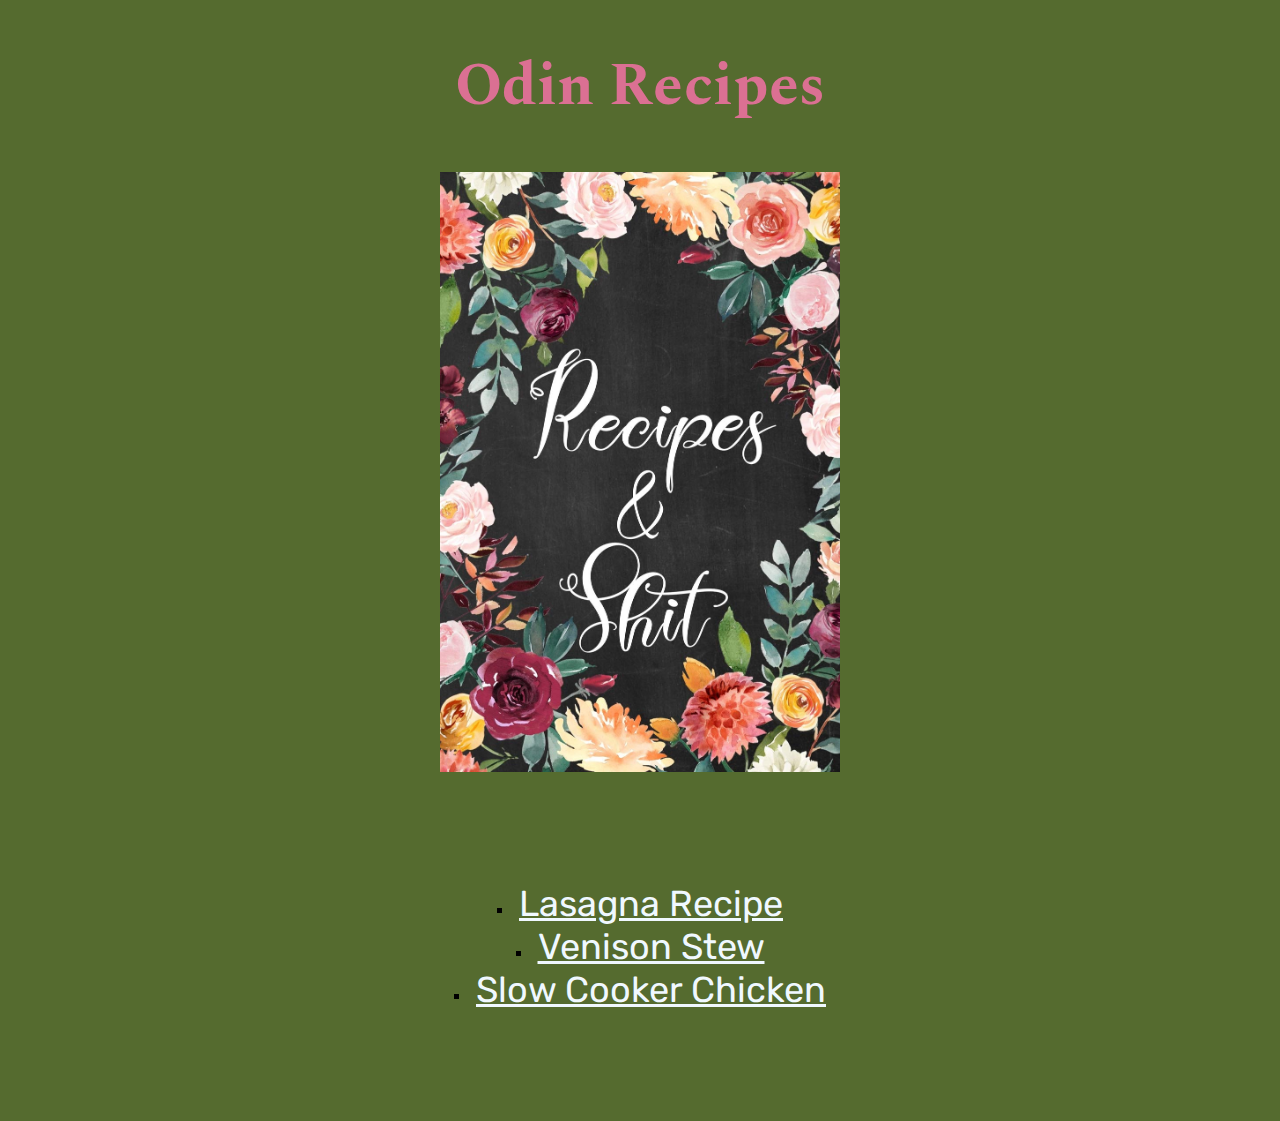
<file: index.html>
<!DOCTYPE html>
<html lang="en">
<head>
    <meta charset="UTF-8">
    <meta http-equiv="X-UA-Compatible" content="IE=edge">
    <meta name="viewport" content="width=device-width, initial-scale=1.0">
    <link rel="stylesheet" href="styles.css">
    <title>Odin Recipes</title>
</head>
<body>
    <h1>Odin Recipes</h1>
    <img src="images/recipeimage.jpeg">
    <ul>
        <li><a href="recipes/lasagna.html">Lasagna Recipe</a></li>
        <li><a href="recipes/venisonstew.html">Venison Stew</a></li>
        <li><a href="recipes/crockpot-chicken.html">Slow Cooker Chicken</a></li>
    </ul>
    

</body>
</html>
</file>
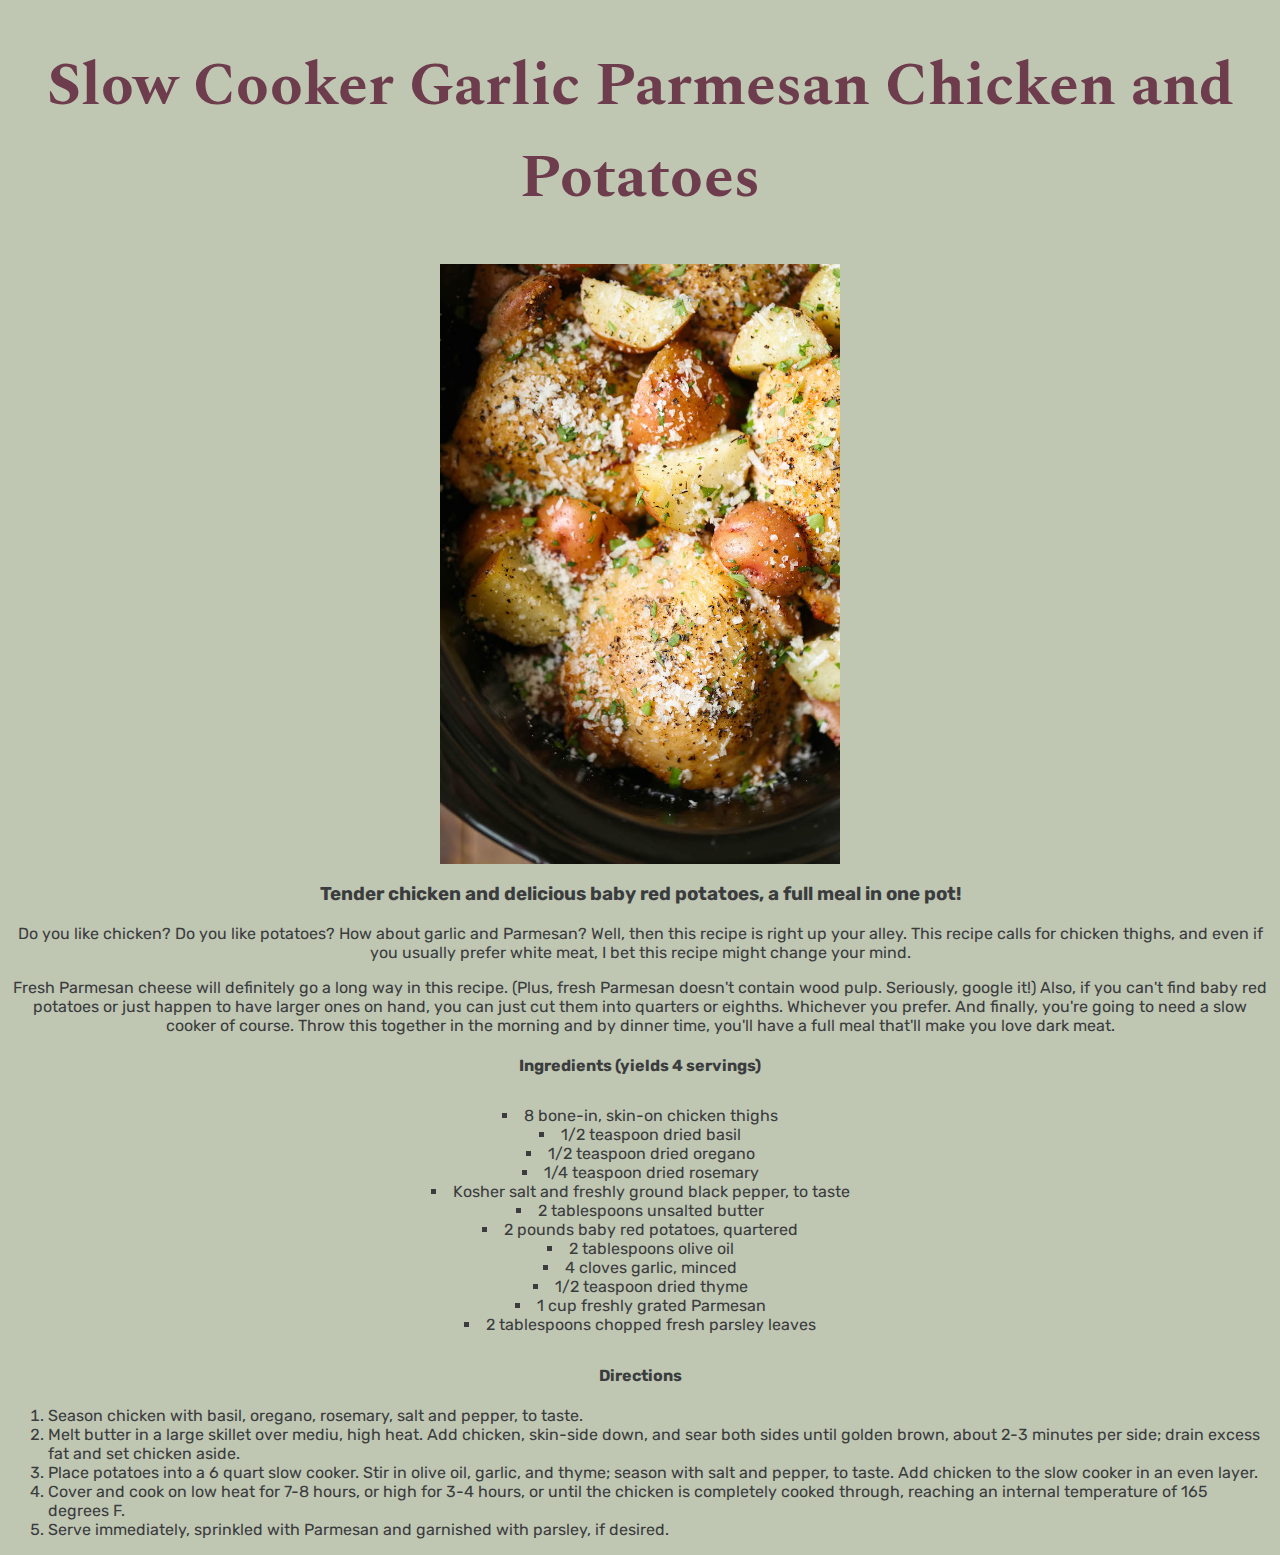
<file: recipes/crockpot-chicken.html>
<!DOCTYPE html>
<html lang="en">
<head>
    <meta charset="UTF-8">
    <meta http-equiv="X-UA-Compatible" content="IE=edge">
    <meta name="viewport" content="width=device-width, initial-scale=1.0">
    <title>Slow Cooker Chicken</title>
    <link rel="stylesheet" href="recipe-style.css">
</head>
<body>
    <h1>Slow Cooker Garlic Parmesan Chicken and Potatoes</h1>
   
    <img src="../images/chicken.jpeg">
    <h3>Tender chicken and delicious baby red potatoes, a full meal in one pot!</h3>
    <p>Do you like chicken? Do you like potatoes? How about garlic and Parmesan? Well, 
        then this recipe is right up your alley. This recipe calls for chicken thighs,
        and even if you usually prefer white meat, I bet this recipe might change your mind.
    </p>
    <p>Fresh Parmesan cheese will definitely go a long way in this recipe. (Plus, fresh 
        Parmesan doesn't contain wood pulp. Seriously, google it!) Also, if you can't find
        baby red potatoes or just happen to have larger ones on hand, you can just cut them into quarters
        or eighths. Whichever you prefer. And finally, you're going to need a slow cooker of course.
        Throw this together in the morning and by dinner time, you'll have a full meal that'll make you
        love dark meat.
    </p>
    <h4>Ingredients (yields 4 servings)</h5>
    <ul>
        <li>8 bone-in, skin-on chicken thighs</li>
        <li>1/2 teaspoon dried basil</li>
        <li>1/2 teaspoon dried oregano</li>
        <li>1/4 teaspoon dried rosemary</li>
        <li>Kosher salt and freshly ground black pepper, to taste</li>
        <li>2 tablespoons unsalted butter</li>
        <li>2 pounds baby red potatoes, quartered</li>
        <li>2 tablespoons olive oil</li>
        <li>4 cloves garlic, minced</li>
        <li>1/2 teaspoon dried thyme</li>
        <li>1 cup freshly grated Parmesan</li>
        <li>2 tablespoons chopped fresh parsley leaves</li>
    </ul>

    <h4>Directions</h5>
        <ol>
            <li>Season chicken with basil, oregano, rosemary, salt and pepper, to taste.
            </li>
            <li>Melt butter in a large skillet over mediu, high heat.
                Add chicken, skin-side down, and sear both sides until golden brown, about 2-3 minutes per side;
                drain excess fat and set chicken aside.
            </li>
            <li>Place potatoes into a 6 quart slow cooker. 
                Stir in olive oil, garlic, and thyme; season with salt and pepper, to taste.
                Add chicken to the slow cooker in an even layer.
            </li>  
            <li>Cover and cook on low heat for 7-8 hours, or high for 3-4 hours,
                or until the chicken is completely cooked through, reaching an internal temperature
                of 165 degrees F.
            </li>
            <li>Serve immediately, sprinkled with Parmesan and garnished with parsley, if desired.
        </ol>


</body>
</html>
</file>
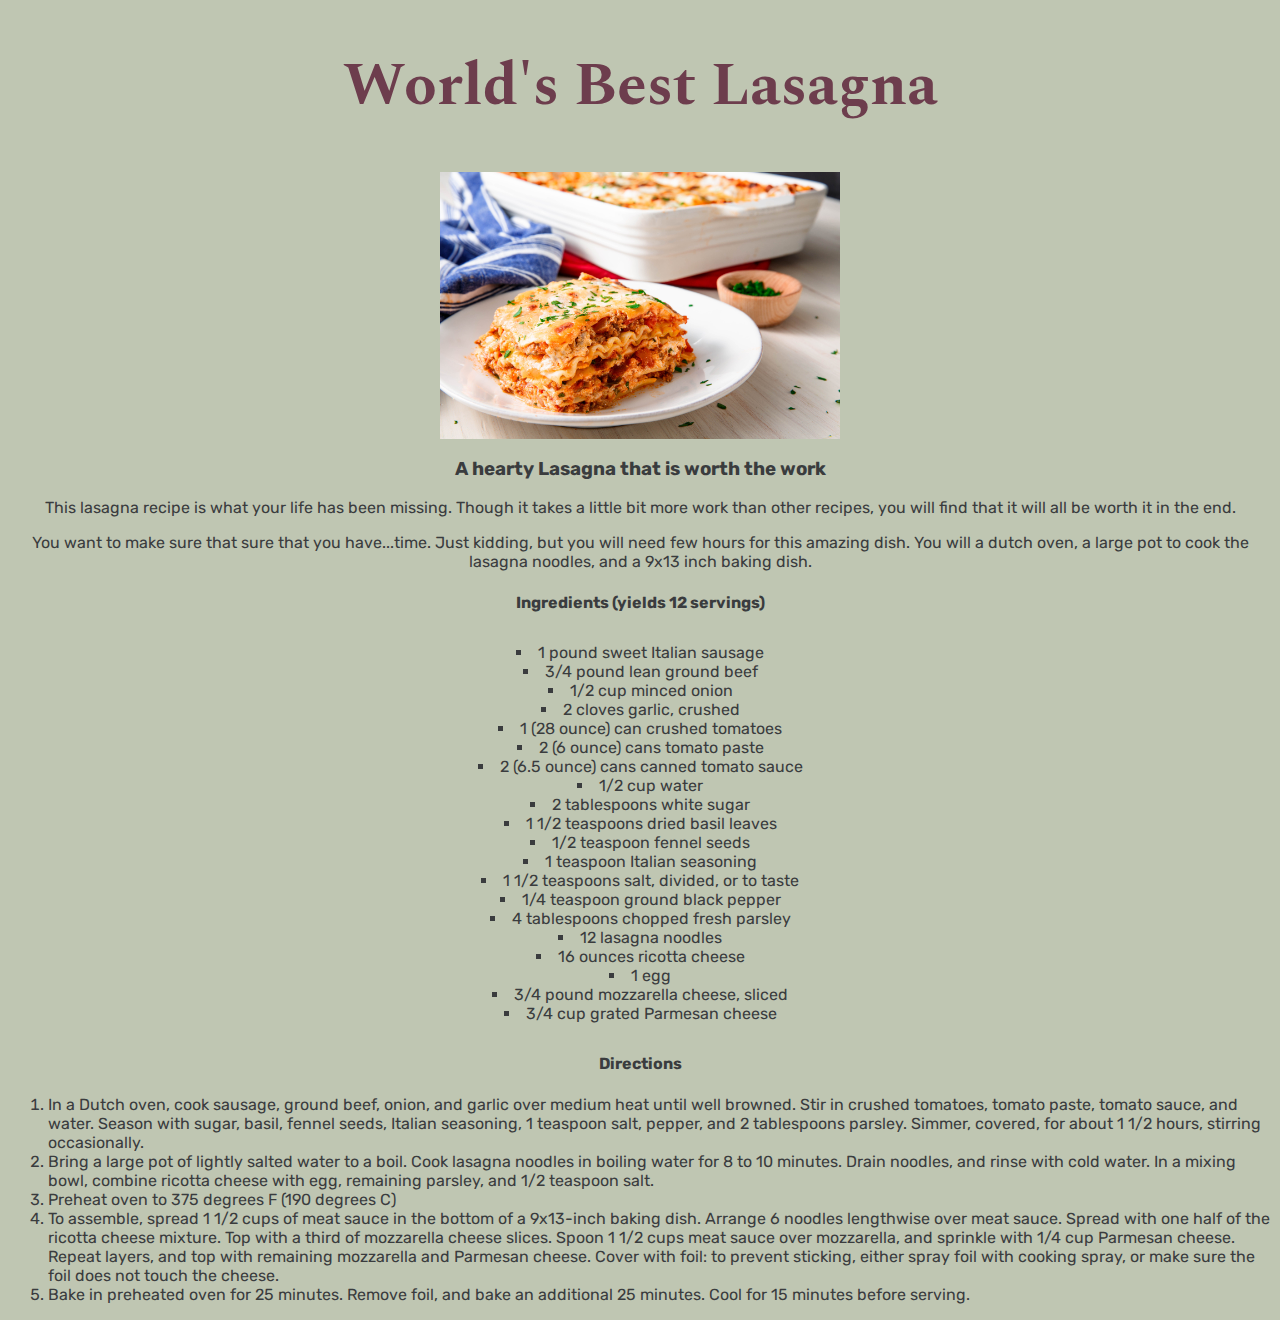
<file: recipes/lasagna.html>
<!DOCTYPE html>
<html lang="en">
<head>
    <meta charset="UTF-8">
    <meta http-equiv="X-UA-Compatible" content="IE=edge">
    <meta name="viewport" content="width=device-width, initial-scale=1.0">
    <title>Lasagna</title>
    <link rel="stylesheet" href="recipe-style.css">
</head>
<body>
    <h1>World's Best Lasagna</h1>
   <!--<a href="https://www.allrecipes.com/recipe/23600/worlds-best-lasagna/">Click Here for Recipe</a>-->
    <img src="../images/lasagna.jpeg">
    <h3>A hearty Lasagna that is worth the work</h3>
    <p>This lasagna recipe is what your life has been missing.
        Though it takes a little bit more work than other recipes,
        you will find that it will all be worth it in the end.
    </p>
    <p>You want to make sure that sure that you have...time. Just kidding,
        but you will need few hours for this amazing dish. You will
        a dutch oven, a large pot to cook the lasagna noodles, and 
        a 9x13 inch baking dish.
    </p>
    <h4>Ingredients (yields 12 servings)</h5>
    <ul>
        <li>1 pound sweet Italian sausage</li>
        <li>3/4 pound lean ground beef</li>
        <li>1/2 cup minced onion</li>
        <li>2 cloves garlic, crushed</li>
        <li>1 (28 ounce) can crushed tomatoes</li>
        <li>2 (6 ounce) cans tomato paste</li>
        <li>2 (6.5 ounce) cans canned tomato sauce</li>
        <li>1/2 cup water</li>
        <li>2 tablespoons white sugar</li>
        <li>1 1/2 teaspoons dried basil leaves</li>
        <li>1/2 teaspoon fennel seeds</li>
        <li>1 teaspoon Italian seasoning</li>
        <li>1 1/2 teaspoons salt, divided, or to taste</li>
        <li>1/4 teaspoon ground black pepper</li>
        <li>4 tablespoons chopped fresh parsley</li>
        <li>12 lasagna noodles</li>
        <li>16 ounces ricotta cheese</li>
        <li>1 egg</li>
        <li>3/4 pound mozzarella cheese, sliced</li>
        <li>3/4 cup grated Parmesan cheese</li>
    </ul>

    <h4>Directions</h5>
        <ol>
            <li>In a Dutch oven, cook sausage, ground beef, onion, and garlic over medium heat until well browned. 
                Stir in crushed tomatoes, tomato paste, tomato sauce, and water. 
                Season with sugar, basil, fennel seeds, Italian seasoning, 1 teaspoon salt, pepper, and 2 tablespoons parsley. 
                Simmer, covered, for about 1 1/2 hours, stirring occasionally.</li>
            <li>Bring a large pot of lightly salted water to a boil. 
                Cook lasagna noodles in boiling water for 8 to 10 minutes. 
                Drain noodles, and rinse with cold water. 
                In a mixing bowl, combine ricotta cheese with egg, remaining parsley, and 1/2 teaspoon salt.</li>  
            <li>Preheat oven to 375 degrees F (190 degrees C)</li>
            <li>To assemble, spread 1 1/2 cups of meat sauce in the bottom of a 9x13-inch baking dish. 
                Arrange 6 noodles lengthwise over meat sauce. 
                Spread with one half of the ricotta cheese mixture. 
                Top with a third of mozzarella cheese slices. 
                Spoon 1 1/2 cups meat sauce over mozzarella, and sprinkle with 1/4 cup Parmesan cheese. 
                Repeat layers, and top with remaining mozzarella and Parmesan cheese. 
                Cover with foil: to prevent sticking, either spray foil with cooking spray, or make sure the foil does not touch the cheese.</li>  
            <li>Bake in preheated oven for 25 minutes. Remove foil, and
                bake an additional 25 minutes. Cool for 15 minutes before serving.
            </li>
        </ol>


</body>
</html>
</file>
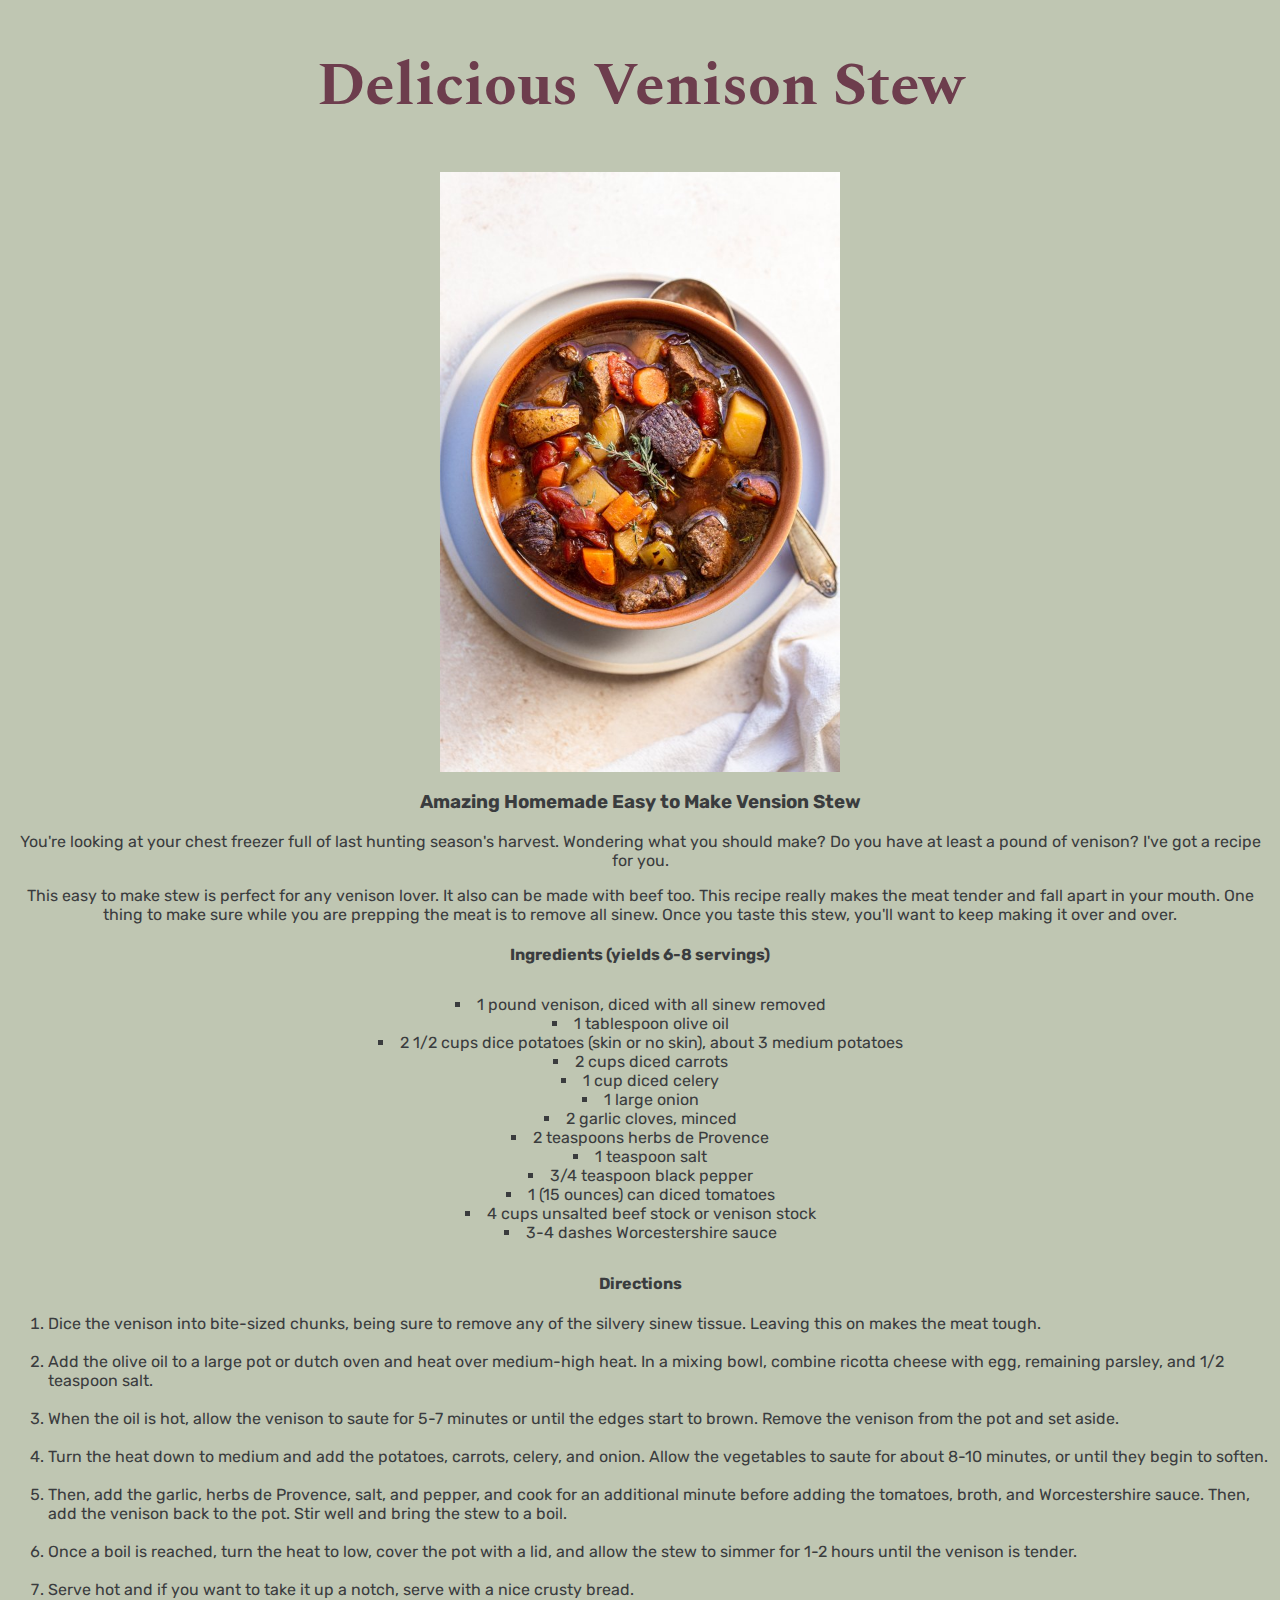
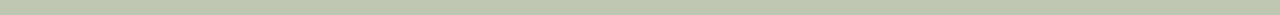
<file: recipes/venisonstew.html>
<!DOCTYPE html>
<html lang="en">
<head>
    <meta charset="UTF-8">
    <meta http-equiv="X-UA-Compatible" content="IE=edge">
    <meta name="viewport" content="width=device-width, initial-scale=1.0">
    <title>Venison Stew</title>
    <link rel="stylesheet" href="recipe-style.css">
</head>
<body>
    <h1>Delicious Venison Stew</h1>
   
    <img src="../images/Venison-Stew-9374.jpeg">
    <h3>Amazing Homemade Easy to Make Vension Stew</h3>
    <p>You're looking at your chest freezer full of last hunting season's 
        harvest. Wondering what you should make? Do you have at least a pound 
        of venison? I've got a recipe for you.
    </p>
    <p>This easy to make stew is perfect for any venison lover. It 
        also can be made with beef too. This recipe really makes the meat 
        tender and fall apart in your mouth. One thing to make sure while
        you are prepping the meat is to remove all sinew. Once you taste 
        this stew, you'll want to keep making it over and over.
    </p>
    <h4>Ingredients (yields 6-8 servings)</h5>
    <ul>
        <li>1 pound venison, diced with all sinew removed</li>
        <li>1 tablespoon olive oil</li>
        <li>2 1/2 cups dice potatoes (skin or no skin), about 3 medium potatoes</li>
        <li>2 cups diced carrots</li>
        <li>1 cup diced celery</li>
        <li>1 large onion</li>
        <li>2 garlic cloves, minced</li>
        <li>2 teaspoons herbs de Provence</li>
        <li>1 teaspoon salt</li>
        <li>3/4 teaspoon black pepper</li>
        <li>1 (15 ounces) can diced tomatoes</li>
        <li>4 cups unsalted beef stock or venison stock</li>
        <li>3-4 dashes Worcestershire sauce</li>
    </ul>

    <h4>Directions</h5>
        <ol>
            <li>Dice the venison into bite-sized chunks, being sure to remove any of the silvery sinew tissue.
                Leaving this on makes the meat tough.
            </li>
            <br>
            <li>Add the olive oil to a large pot or dutch oven and heat over medium-high heat.
                In a mixing bowl, combine ricotta cheese with egg, remaining parsley, and 1/2 teaspoon salt.
            </li> 
            <br> 
            <li>When the oil is hot, allow the venison to saute for 5-7 minutes or until the edges start to brown.
                Remove the venison from the pot and set aside.
            </li>
            <br>
            <li>Turn the heat down to medium and add the potatoes, carrots, celery, and onion.
                Allow the vegetables to saute for about 8-10 minutes, or until they begin to soften.
            </li>  
            <br>
            <li>Then, add the garlic, herbs de Provence, salt, and pepper, and cook for an additional minute before adding the tomatoes,
                broth, and Worcestershire sauce. Then, add the venison back to the pot.
                Stir well and bring the stew to a boil.
            </li>
            <br>
            <li>Once a boil is reached, turn the heat to low, cover the pot with a lid,
                and allow the stew to simmer for 1-2 hours until the venison is tender.
            </li>
            <br>
            <li>Serve hot and if you want to take it up a notch, serve with a nice crusty bread.
            </li>
        </ol>


</body>
</html>
</file>
<file: styles.css>
@import url('https://fonts.googleapis.com/css2?family=Rubik&family=Spectral&display=swap');

h1 {
    color: palevioletred;
    font-size: 60px;
    text-align: center;
    font-family: 'Spectral';
}

img {
    height: auto;
    width: 400px;
    display: block;
    margin-left: auto;
    margin-right: auto;
}

body {
    background-color: darkolivegreen;
}

ul {
    text-align: center;
    list-style-type: square;
    list-style-position: inside;
    padding: 10px;
    margin: 100px;
    font-family: 'Rubik', sans-serif;

}

a {
    color: aliceblue;
    font-size: 36px;
 }
</file>
<file: recipes/recipe-style.css>
@import url('https://fonts.googleapis.com/css2?family=Rubik&family=Spectral&display=swap');


h1 {
    color: rgb(109, 61, 77);
    font-size: 60px;
    text-align: center;
    font-family: 'Spectral';
}

img {
    height: auto;
    width: 400px;
    display: block;
    margin-left: auto;
    margin-right: auto;
}

body {
    background-color: rgb(191, 198, 178);
    font-family: 'Rubik', sans-serif;
}

ul {
    text-align: center;
    list-style-type: square;
    list-style-position: inside;
    padding: 10px;
    color: rgb(58, 60, 62);
}

h3, p, h4 {
    color: rgb(58, 60, 62);
    text-align: center;
}

ol {
    color: rgb(58, 60, 62);
}
</file>
